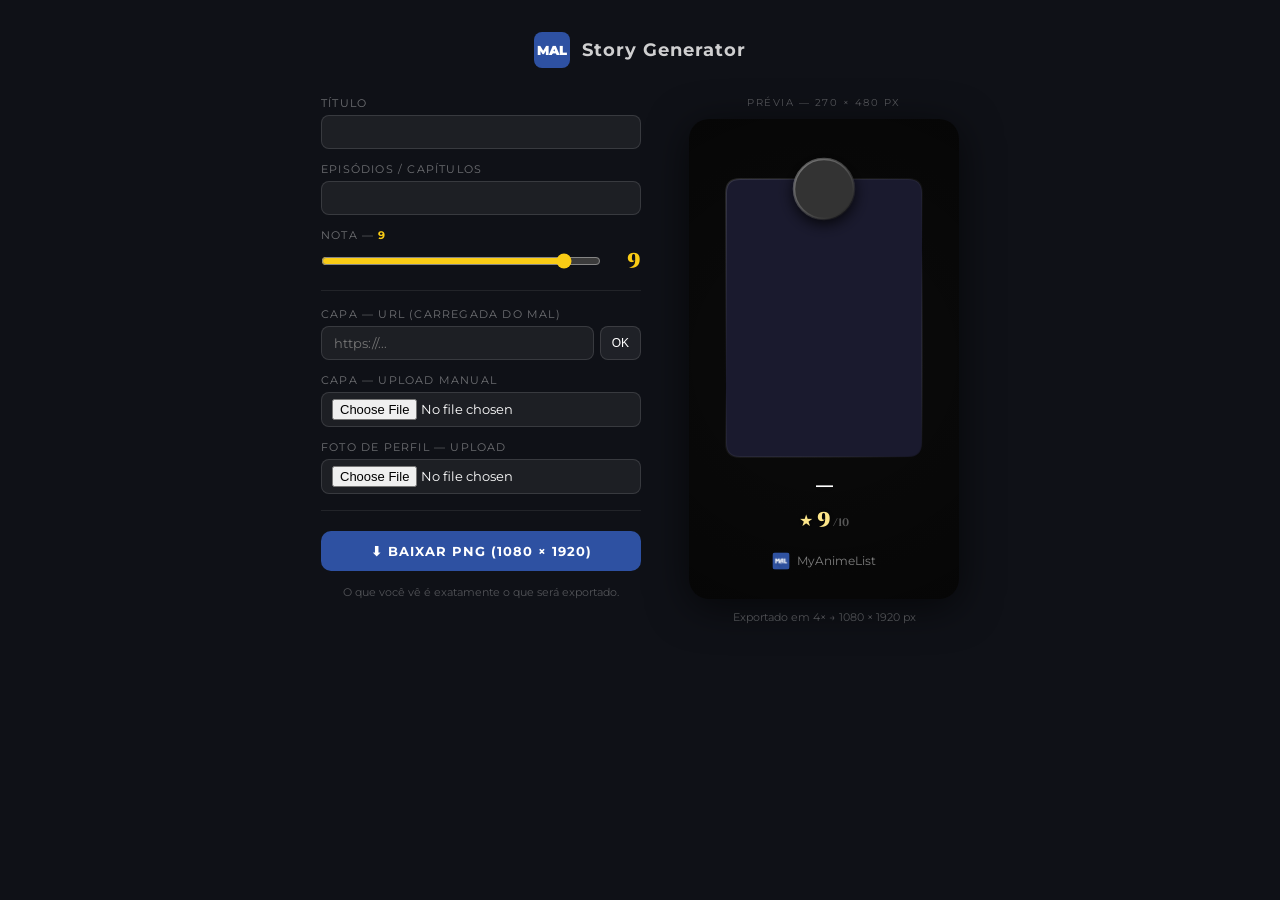
<file: extension/generator.html>
<!DOCTYPE html>
<html lang="pt-BR">
<head>
<meta charset="UTF-8" />
<meta name="viewport" content="width=device-width, initial-scale=1.0" />
<title>MAL Story Generator</title>
<link href="https://fonts.googleapis.com/css2?family=Cinzel:wght@900&family=Montserrat:wght@400;700&display=swap" rel="stylesheet" />
<style>
  *, *::before, *::after { box-sizing: border-box; margin: 0; padding: 0; }
  body {
    background: #0f1117; color: #eee;
    font-family: 'Montserrat', sans-serif;
    min-height: 100vh;
    display: flex; flex-direction: column; align-items: center;
    padding: 32px 16px 48px; gap: 28px;
  }
  .header { display: flex; align-items: center; gap: 12px; }
  .mal-sq {
    width: 36px; height: 36px; background: #2e51a2; border-radius: 8px;
    display: flex; align-items: center; justify-content: center;
    font-weight: 900; font-size: 13px; color: #fff;
  }
  h1 { font-weight: 700; font-size: 18px; letter-spacing: 1px; color: #fff; opacity: 0.8; }

  .auto-banner {
    display: none; background: rgba(46,81,162,0.12);
    border: 1px solid rgba(46,81,162,0.35); border-radius: 10px;
    padding: 10px 18px; font-size: 12px; color: rgba(255,255,255,0.6);
    text-align: center; max-width: 700px; width: 100%;
  }
  .auto-banner strong { color: #7da4f0; }

  .layout {
    display: flex; gap: 48px; align-items: flex-start;
    flex-wrap: wrap; justify-content: center;
    width: 100%; max-width: 960px;
  }
  .controls {
    display: flex; flex-direction: column; gap: 13px;
    flex: 1; min-width: 260px; max-width: 320px;
  }
  .field { display: flex; flex-direction: column; gap: 5px; }
  .field label { font-size: 11px; letter-spacing: 1.2px; text-transform: uppercase; color: rgba(255,255,255,0.4); }
  .field input[type=text], .field input[type=file] {
    background: rgba(255,255,255,0.06); border: 1px solid rgba(255,255,255,0.12);
    border-radius: 8px; color: #fff; font-family: 'Montserrat', sans-serif;
    font-size: 13px; padding: 8px 12px; outline: none; width: 100%;
  }
  .field input[type=file] { padding: 6px 10px; cursor: pointer; }
  .score-row { display: flex; align-items: center; gap: 12px; }
  .score-row input[type=range] { flex: 1; accent-color: #facc15; }
  .score-val { font-family: 'Cinzel', serif; font-size: 20px; font-weight: 900; color: #facc15; min-width: 28px; text-align: right; }
  .divider { border: none; border-top: 1px solid rgba(255,255,255,0.08); margin: 3px 0; }
  .btn-dl {
    background: #2e51a2; color: #fff; font-family: 'Montserrat', sans-serif;
    font-weight: 700; font-size: 13px; letter-spacing: 1px; text-transform: uppercase;
    border: none; border-radius: 10px; padding: 12px 20px; cursor: pointer; width: 100%; margin-top: 4px;
  }
  .btn-dl:hover { background: #3a65c8; }
  .btn-dl:disabled { opacity: 0.5; cursor: not-allowed; }
  .hint { font-size: 11px; color: rgba(255,255,255,0.28); text-align: center; line-height: 1.6; }
  .preview-wrap { display: flex; flex-direction: column; align-items: center; gap: 10px; }
  .preview-label { font-size: 10px; letter-spacing: 1.5px; text-transform: uppercase; color: rgba(255,255,255,0.3); }
  #preview-canvas { border-radius: 20px; display: block; box-shadow: 0 8px 40px rgba(0,0,0,0.6); }
  .url-row { display: flex; gap: 6px; }
  .url-row input { flex: 1; }
  .url-row button {
    padding: 8px 11px; background: rgba(255,255,255,0.07);
    border: 1px solid rgba(255,255,255,0.12); border-radius: 8px;
    color: #fff; font-size: 12px; cursor: pointer;
  }
  .url-row button:hover { background: rgba(255,255,255,0.13); }
</style>
</head>
<body>

<div class="header">
  <div class="mal-sq">MAL</div>
  <h1>Story Generator</h1>
</div>

<div class="auto-banner" id="auto-banner">
  ✨ Dados carregados automaticamente do <strong>MyAnimeList</strong>. Edite se precisar.
</div>

<div class="layout">
  <div class="controls">
    <div class="field">
      <label>Título</label>
      <input type="text" id="inp-title" value="" />
    </div>
    <div class="field">
      <label>Episódios / Capítulos</label>
      <input type="text" id="inp-eps" value="" />
    </div>
    <div class="field">
      <label>Nota — <span id="score-display" style="color:#facc15;font-weight:700;">9</span></label>
      <div class="score-row">
        <input type="range" min="1" max="10" step="0.5" value="9" id="inp-score" />
        <div class="score-val" id="score-val">9</div>
      </div>
    </div>
    <hr class="divider" />
    <div class="field">
      <label>Capa — URL (carregada do MAL)</label>
      <div class="url-row">
        <input type="text" id="inp-cover-url" placeholder="https://..." />
        <button id="btn-load-cover">OK</button>
      </div>
    </div>
    <div class="field">
      <label>Capa — upload manual</label>
      <input type="file" id="inp-cover" accept="image/*" />
    </div>
    <div class="field">
      <label>Foto de perfil — upload</label>
      <input type="file" id="inp-avatar" accept="image/*" />
    </div>
    <hr class="divider" />
    <button class="btn-dl" id="btn-dl" >⬇ Baixar PNG (1080 × 1920)</button>
    <p class="hint">O que você vê é exatamente o que será exportado.</p>
  </div>

  <div class="preview-wrap">
    <div class="preview-label">Prévia — 270 × 480 px</div>
    <canvas id="preview-canvas" width="270" height="480"></canvas>
    <p class="hint">Exportado em 4× → 1080 × 1920 px</p>
  </div>
</div>

<script src="generator.js"></script>
</body>
</html>
</file>
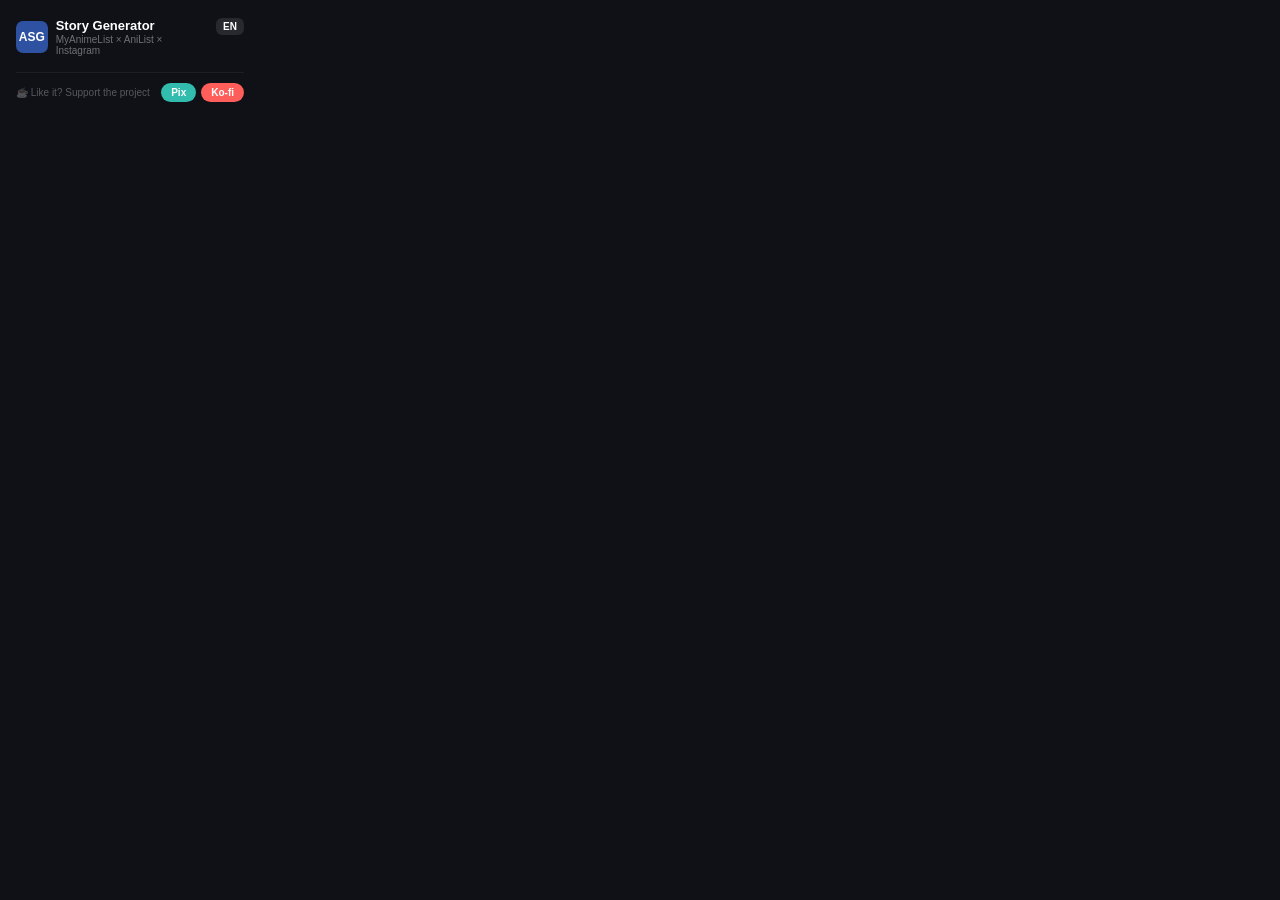
<file: extension/popup.html>
<!DOCTYPE html>
<html lang="en">
<head>
<meta charset="UTF-8" />
<title>Anime Story Generator</title>
<link rel="stylesheet" href="popup.css" />
</head>
<body>

<div class="logo">
  <div class="logo-sq">ASG</div>
  <div>
    <div class="logo-text">Story Generator</div>
    <div class="logo-sub">MyAnimeList × AniList × Instagram</div>
  </div>
  <button id="btn-lang" title="Toggle language" style="margin-left:auto;background:rgba(255,255,255,0.1);border:none;border-radius:6px;cursor:pointer;font-size:10px;font-weight:700;color:#fff;padding:3px 7px;align-self:flex-start;">EN</button>
</div>

<div id="content"></div>

<div class="donate-bar">
  <span class="donate-text">☕ Like it? Support the project</span>
  <div class="donate-btns">
    <button class="donate-btn pix" id="btn-pix">Pix</button>
    <button class="donate-btn kofi" id="btn-kofi">Ko-fi</button>
  </div>
</div>

<!-- Modal Pix -->
<div class="pix-modal" id="pix-modal">
  <div class="pix-modal-box">
    <button class="pix-close" id="pix-close">✕</button>
    <p class="pix-title">Pix</p>
    <img class="pix-qr" src="pix_qr.png" alt="QR Code Pix" />
  </div>
</div>

<script src="popup.js"></script>
</body>
</html>
</file>
<file: extension/popup.css>
* { box-sizing: border-box; margin: 0; padding: 0; }
body {
  width: 260px; background: #0f1117; color: #eee;
  font-family: 'Segoe UI', Arial, sans-serif;
  padding: 18px 16px 16px;
}
.logo { display: flex; align-items: center; gap: 8px; margin-bottom: 16px; }
.logo-sq {
  width: 32px; height: 32px; background: #2e51a2; border-radius: 7px;
  display: flex; align-items: center; justify-content: center;
  font-weight: 900; font-size: 12px; color: #fff;
}
.logo-text { font-size: 13px; font-weight: 700; color: #fff; }
.logo-sub  { font-size: 10px; color: rgba(255,255,255,0.4); margin-top: 1px; }
.divider { border: none; border-top: 1px solid rgba(255,255,255,0.08); margin: 12px 0; }
.user-row {
  display: flex; align-items: center; gap: 9px;
  background: rgba(255,255,255,0.05); border: 1px solid rgba(255,255,255,0.09);
  border-radius: 10px; padding: 9px 11px; margin-bottom: 12px;
}
.user-avatar {
  width: 34px; height: 34px; border-radius: 50%; flex-shrink: 0;
  background: #2e51a2; display: flex; align-items: center; justify-content: center;
  font-size: 14px; color: #fff; font-weight: 700; overflow: hidden;
}
.user-avatar img { width: 100%; height: 100%; object-fit: cover; display: block; }
.user-name { font-size: 12px; font-weight: 700; color: #fff; }
.user-sub  { font-size: 10px; color: rgba(255,255,255,0.4); margin-top: 1px; }
.status-row { display: flex; align-items: center; gap: 7px; font-size: 12px; color: rgba(255,255,255,0.45); margin-bottom: 12px; }
.dot { width: 7px; height: 7px; border-radius: 50%; flex-shrink: 0; }
.dot.green { background: #4ade80; }
.dot.gray  { background: rgba(255,255,255,0.2); }
.btn {
  width: 100%; padding: 11px; background: #2e51a2; color: #fff;
  font-size: 13px; font-weight: 700; border: none; border-radius: 10px;
  cursor: pointer; margin-bottom: 8px; display: block;
}
.btn:hover { background: #3a65c8; }
.btn:disabled { opacity: 0.4; cursor: not-allowed; }
.btn.secondary {
  background: rgba(255,255,255,0.05); border: 1px solid rgba(255,255,255,0.1);
  color: rgba(255,255,255,0.55); font-weight: 500;
}
.btn.secondary:hover { background: rgba(255,255,255,0.1); color: #fff; }
.btn.danger {
  background: rgba(200,40,40,0.12); border: 1px solid rgba(200,40,40,0.25);
  color: #f87171; font-weight: 500;
}
.btn.danger:hover { background: rgba(200,40,40,0.22); }
.hint { font-size: 10px; color: rgba(255,255,255,0.25); text-align: center; line-height: 1.55; margin-top: 6px; }

/* Donate bar */
.donate-bar {
  display: flex; align-items: center; justify-content: space-between;
  margin-top: 14px; padding-top: 10px;
  border-top: 1px solid rgba(255,255,255,0.06);
}
.donate-text { font-size: 10px; color: rgba(255,255,255,0.3); }
.donate-btns { display: flex; gap: 5px; }
.donate-btn {
  font-size: 10px; font-weight: 700; padding: 4px 10px;
  border: none; border-radius: 20px; cursor: pointer;
}
.donate-btn.pix { background: #32bcad; color: #fff; }
.donate-btn.pix:hover { background: #29a99b; }
.donate-btn.kofi { background: #ff5e5b; color: #fff; }
.donate-btn.kofi:hover { background: #e54e4b; }

/* Modal Pix */
.pix-modal {
  display: none; position: fixed; inset: 0;
  background: rgba(0,0,0,0.75); z-index: 999;
  align-items: center; justify-content: center;
}
.pix-modal.open { display: flex; }
.pix-modal-box {
  background: #1a1d27; border-radius: 14px;
  padding: 16px; text-align: center; position: relative;
  width: 200px;
}
.pix-close {
  position: absolute; top: 8px; right: 10px;
  background: none; border: none; color: rgba(255,255,255,0.4);
  font-size: 14px; cursor: pointer;
}
.pix-close:hover { color: #fff; }
.pix-title { font-size: 13px; font-weight: 700; color: #fff; margin-bottom: 10px; }
.pix-qr { width: 160px; height: 160px; border-radius: 8px; }
</file>
